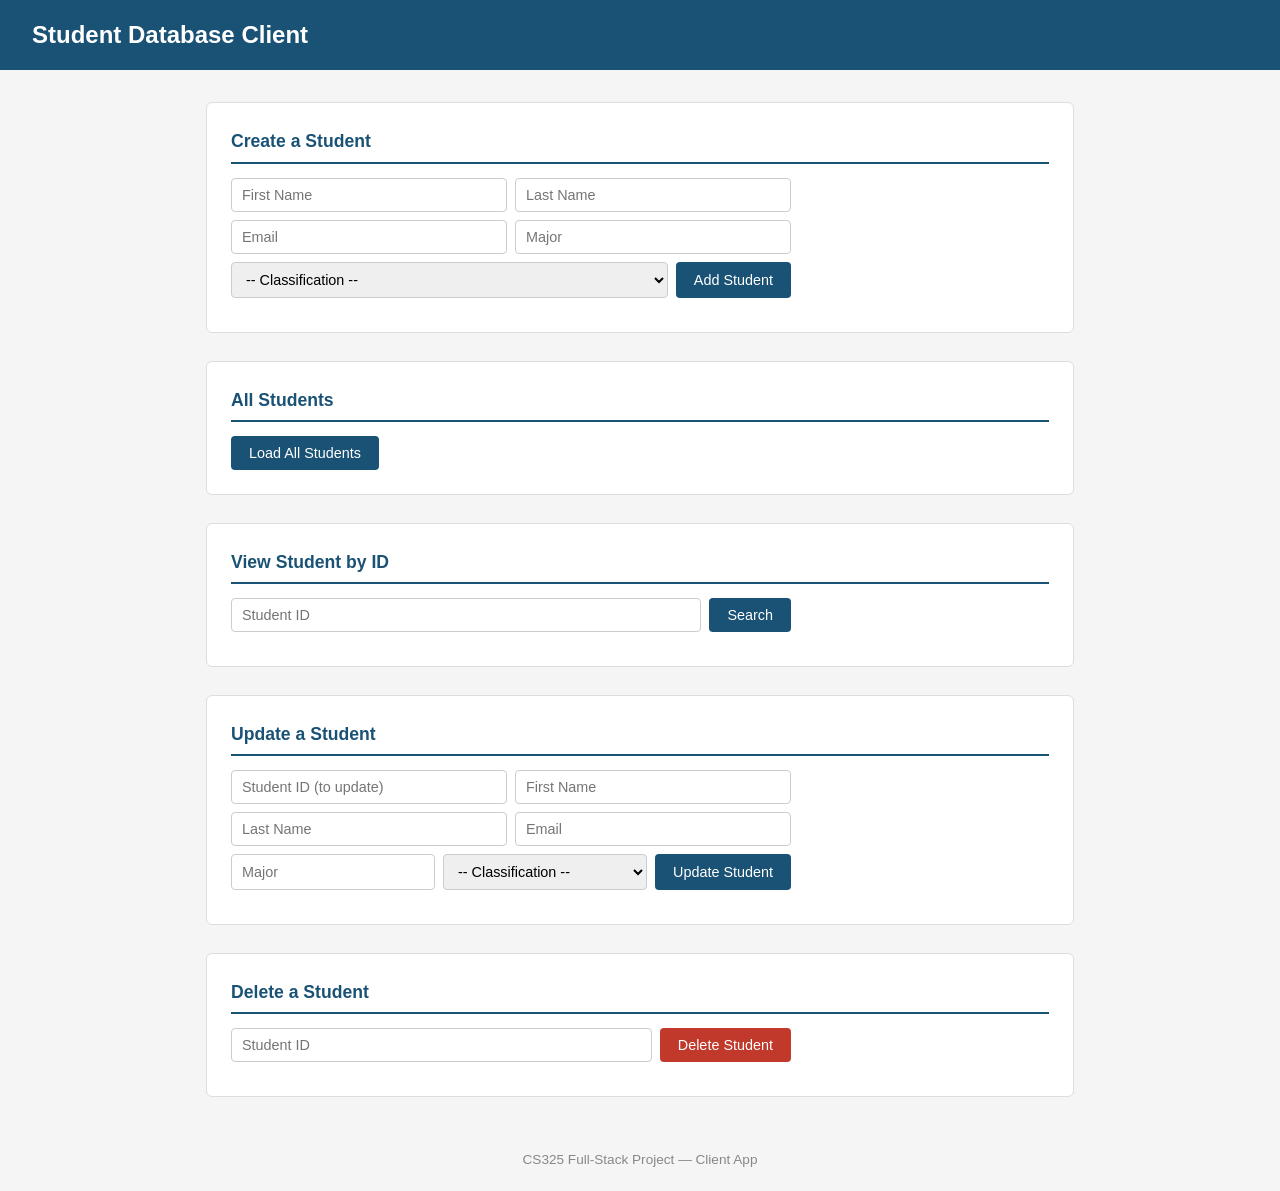
<file: index.html>
<!DOCTYPE html>
<html lang="en">
<head>
    <meta charset="UTF-8" />
    <meta name="viewport" content="width=device-width, initial-scale=1.0"/>
    <title>Student Database Client</title>
    <link rel="stylesheet" href="styles.css">
</head>
<body>

<header>
    <h1>Student Database Client</h1>
</header>

<main>

    <!-- ───────────── CREATE ───────────── -->
    <section id="create-student">
        <h2>Create a Student</h2>
        <div class="form-group">
            <input type="text"  id="create-first"  placeholder="First Name">
            <input type="text"  id="create-last"   placeholder="Last Name">
            <input type="email" id="create-email"  placeholder="Email">
            <input type="text"  id="create-major"  placeholder="Major">
            <select id="create-classification">
                <option value="">-- Classification --</option>
                <option value="Freshman">Freshman</option>
                <option value="Sophomore">Sophomore</option>
                <option value="Junior">Junior</option>
                <option value="Senior">Senior</option>
            </select>
            <button onclick="createStudent()">Add Student</button>
        </div>
        <p id="create-message" class="message"></p>
    </section>

    <!-- ───────────── VIEW ALL ───────────── -->
    <section id="view-all-students">
        <h2>All Students</h2>
        <button onclick="getAllStudents()">Load All Students</button>
        <div id="all-students-output"></div>
    </section>

    <!-- ───────────── VIEW ONE ───────────── -->
    <section id="view-one-student">
        <h2>View Student by ID</h2>
        <div class="form-group">
            <input type="number" id="view-id" placeholder="Student ID">
            <button onclick="getStudentById()">Search</button>
        </div>
        <div id="one-student-output"></div>
    </section>

    <!-- ───────────── UPDATE ───────────── -->
    <section id="update-student">
        <h2>Update a Student</h2>
        <div class="form-group">
            <input type="number" id="update-id"             placeholder="Student ID (to update)">
            <input type="text"   id="update-first"          placeholder="First Name">
            <input type="text"   id="update-last"           placeholder="Last Name">
            <input type="email"  id="update-email"          placeholder="Email">
            <input type="text"   id="update-major"          placeholder="Major">
            <select id="update-classification">
                <option value="">-- Classification --</option>
                <option value="Freshman">Freshman</option>
                <option value="Sophomore">Sophomore</option>
                <option value="Junior">Junior</option>
                <option value="Senior">Senior</option>
            </select>
            <button onclick="updateStudent()">Update Student</button>
        </div>
        <p id="update-message" class="message"></p>
    </section>

    <!-- ───────────── DELETE ───────────── -->
    <section id="delete-student">
        <h2>Delete a Student</h2>
        <div class="form-group">
            <input type="number" id="delete-id" placeholder="Student ID">
            <button class="btn-delete" onclick="deleteStudent()">Delete Student</button>
        </div>
        <p id="delete-message" class="message"></p>
    </section>

</main>

<footer>
    <p>CS325 Full-Stack Project — Client App</p>
</footer>

<script src="scripts.js"></script>
</body>
</html>
</file>
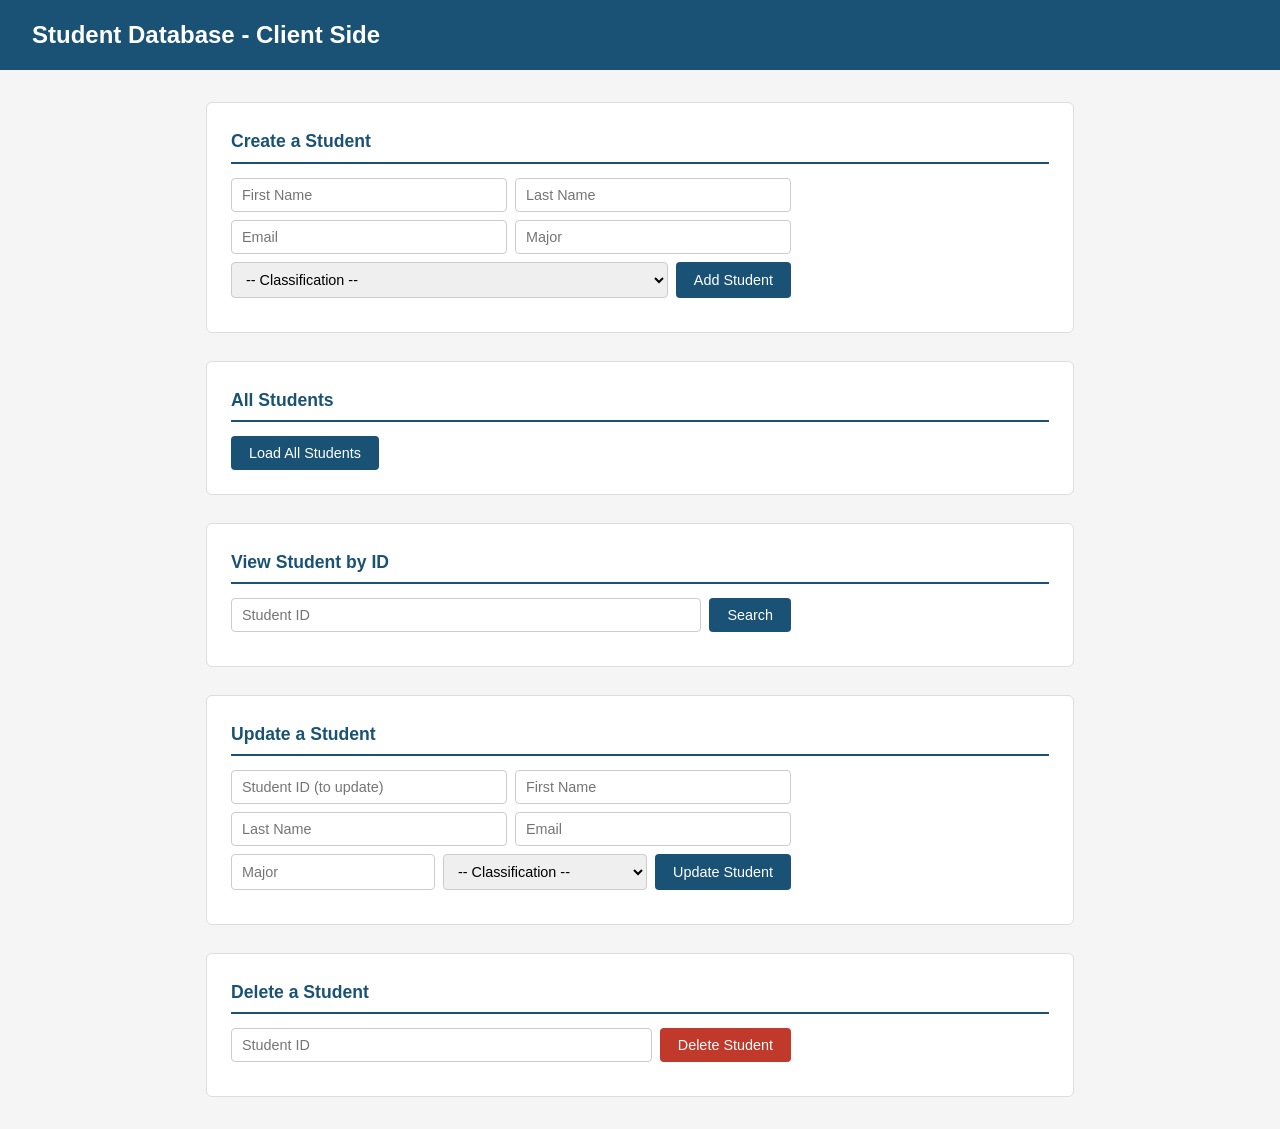
<file: student_database_client/index.html>
<!DOCTYPE html>
<html lang="en">
<head>
    <meta charset="UTF-8" />
    <meta name="viewport" content="width=device-width, initial-scale=1.0"/>
    <title>Student Database Client</title>
    <link rel="stylesheet" href="styles.css">
</head>
<body>

<header>
    <h1>Student Database - Client Side</h1>
</header>

<main>

    <section id="create-student">
        <h2>Create a Student</h2>
        <div class="form-group">
            <input type="text"  id="create-first"  placeholder="First Name">
            <input type="text"  id="create-last"   placeholder="Last Name">
            <input type="email" id="create-email"  placeholder="Email">
            <input type="text"  id="create-major"  placeholder="Major">
            <select id="create-classification">
                <option value="">-- Classification --</option>
                <option value="Freshman">Freshman</option>
                <option value="Sophomore">Sophomore</option>
                <option value="Junior">Junior</option>
                <option value="Senior">Senior</option>
            </select>
            <button onclick="createStudent()">Add Student</button>
        </div>
        <p id="create-message" class="message"></p>
    </section>

    <section id="view-all-students">
        <h2>All Students</h2>
        <button onclick="getAllStudents()">Load All Students</button>
        <div id="all-students-output"></div>
    </section>

    <section id="view-one-student">
        <h2>View Student by ID</h2>
        <div class="form-group">
            <input type="number" id="view-id" placeholder="Student ID">
            <button onclick="getStudentById()">Search</button>
        </div>
        <div id="one-student-output"></div>
    </section>

    <section id="update-student">
        <h2>Update a Student</h2>
        <div class="form-group">
            <input type="number" id="update-id"             placeholder="Student ID (to update)">
            <input type="text"   id="update-first"          placeholder="First Name">
            <input type="text"   id="update-last"           placeholder="Last Name">
            <input type="email"  id="update-email"          placeholder="Email">
            <input type="text"   id="update-major"          placeholder="Major">
            <select id="update-classification">
                <option value="">-- Classification --</option>
                <option value="Freshman">Freshman</option>
                <option value="Sophomore">Sophomore</option>
                <option value="Junior">Junior</option>
                <option value="Senior">Senior</option>
            </select>
            <button onclick="updateStudent()">Update Student</button>
        </div>
        <p id="update-message" class="message"></p>
    </section>

    <section id="delete-student">
        <h2>Delete a Student</h2>
        <div class="form-group">
            <input type="number" id="delete-id" placeholder="Student ID">
            <button class="btn-delete" onclick="deleteStudent()">Delete Student</button>
        </div>
        <p id="delete-message" class="message"></p>
    </section>

</main>

<script src="scripts.js"></script>
</body>
</html>
</file>
<file: styles.css>
* {
    box-sizing: border-box;
    margin: 0;
    padding: 0;
}

body {
    font-family: Arial, sans-serif;
    background-color: #f5f5f5;
    color: #333;
    line-height: 1.6;
}

header {
    background-color: #1a5276;
    color: white;
    padding: 16px 32px;
}

header h1 {
    font-size: 1.5rem;
}

main {
    max-width: 900px;
    margin: 32px auto;
    padding: 0 16px;
    display: flex;
    flex-direction: column;
    gap: 28px;
}

section {
    background: white;
    border: 1px solid #ddd;
    border-radius: 6px;
    padding: 24px;
}

section h2 {
    font-size: 1.1rem;
    margin-bottom: 14px;
    color: #1a5276;
    border-bottom: 2px solid #1a5276;
    padding-bottom: 6px;
}

.form-group {
    display: flex;
    flex-wrap: wrap;
    gap: 8px;
    max-width: 560px;
    margin-bottom: 10px;
}

input, select {
    padding: 8px 10px;
    border: 1px solid #ccc;
    border-radius: 4px;
    font-size: 0.9rem;
    flex: 1 1 200px;
}

input:focus, select:focus {
    outline: none;
    border-color: #1a5276;
}

button {
    padding: 9px 18px;
    background-color: #1a5276;
    color: white;
    border: none;
    border-radius: 4px;
    cursor: pointer;
    font-size: 0.9rem;
    white-space: nowrap;
}

button:hover {
    background-color: #154360;
}

.btn-delete {
    background-color: #c0392b;
}

.btn-delete:hover {
    background-color: #922b21;
}

table {
    width: 100%;
    border-collapse: collapse;
    font-size: 0.9rem;
    margin-top: 12px;
}

th, td {
    text-align: left;
    padding: 10px 12px;
    border: 1px solid #ddd;
}

th {
    background-color: #1a5276;
    color: white;
}

tr:nth-child(even) {
    background-color: #f4f6f7;
}

.message {
    margin-top: 8px;
    font-size: 0.9rem;
}

.success {
    color: #1e8449;
}

.error {
    color: #c0392b;
}

footer {
    text-align: center;
    padding: 20px;
    color: #888;
    font-size: 0.85rem;
}
</file>
<file: student_database_client/styles.css>
* {
    box-sizing: border-box;
    margin: 0;
    padding: 0;
}

body {
    font-family: Arial, sans-serif;
    background-color: #f5f5f5;
    color: #131313;
    line-height: 1.6;
}

header {
    background-color: #1a5276;
    color: white;
    padding: 16px 32px;
}

header h1 {
    font-size: 1.5rem;
}

main {
    max-width: 900px;
    margin: 32px auto;
    padding: 0 16px;
    display: flex;
    flex-direction: column;
    gap: 28px;
}

section {
    background: white;
    border: 1px solid #ddd;
    border-radius: 6px;
    padding: 24px;
}

section h2 {
    font-size: 1.1rem;
    margin-bottom: 14px;
    color: #1a5276;
    border-bottom: 2px solid #1a5276;
    padding-bottom: 6px;
}

.form-group {
    display: flex;
    flex-wrap: wrap;
    gap: 8px;
    max-width: 560px;
    margin-bottom: 10px;
}

input, select {
    padding: 8px 10px;
    border: 1px solid #ccc;
    border-radius: 4px;
    font-size: 0.9rem;
    flex: 1 1 200px;
}

input:focus, select:focus {
    outline: none;
    border-color: #1a5276;
}

button {
    padding: 9px 18px;
    background-color: #1a5276;
    color: white;
    border: none;
    border-radius: 4px;
    cursor: pointer;
    font-size: 0.9rem;
    white-space: nowrap;
}

button:hover {
    background-color: #154360;
}

.btn-delete {
    background-color: #c0392b;
}

.btn-delete:hover {
    background-color: #922b21;
}

table {
    width: 100%;
    border-collapse: collapse;
    font-size: 0.9rem;
    margin-top: 12px;
}

th, td {
    text-align: left;
    padding: 10px 12px;
    border: 1px solid #ddd;
}

th {
    background-color: #1a5276;
    color: white;
}

tr:nth-child(even) {
    background-color: #f4f6f7;
}

.message {
    margin-top: 8px;
    font-size: 0.9rem;
}

.success {
    color: #1e8449;
}

.error {
    color: #c0392b;
}

footer {
    text-align: center;
    padding: 20px;
    color: #888;
    font-size: 0.85rem;
}
</file>
